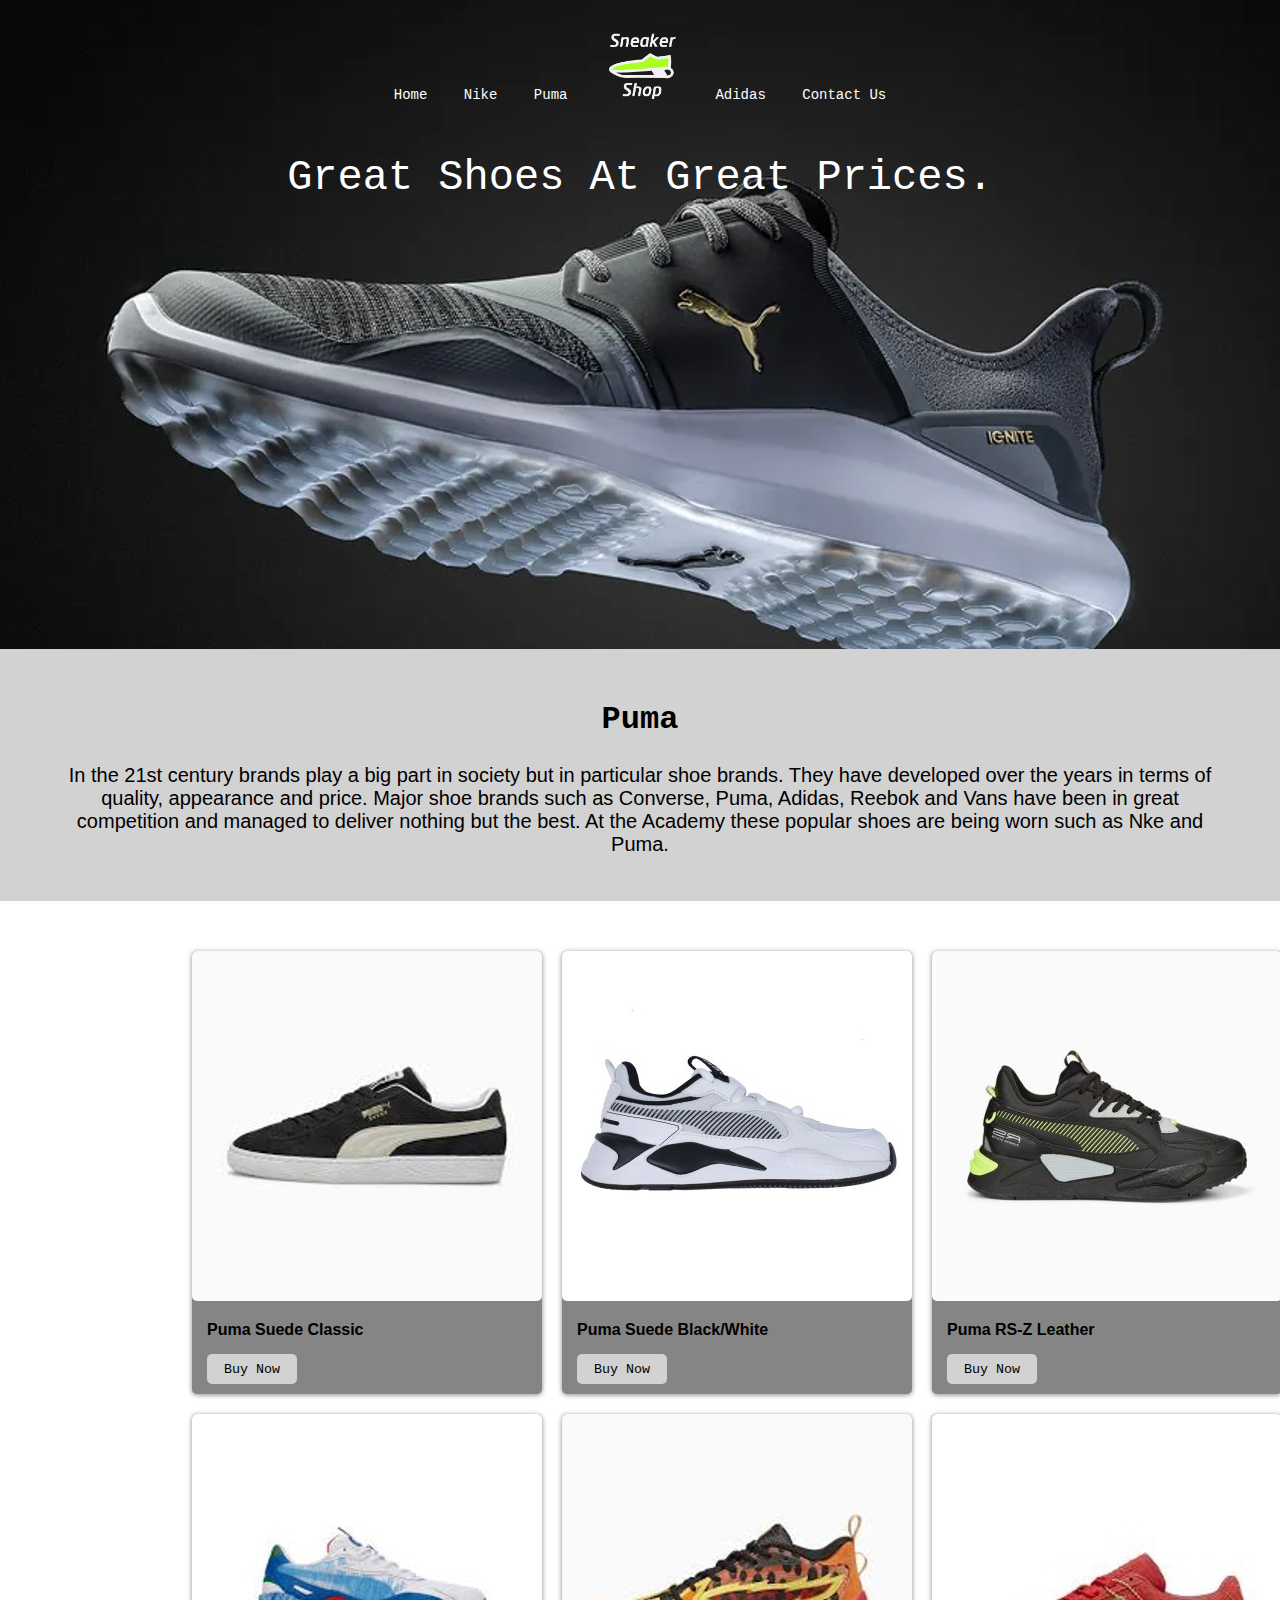
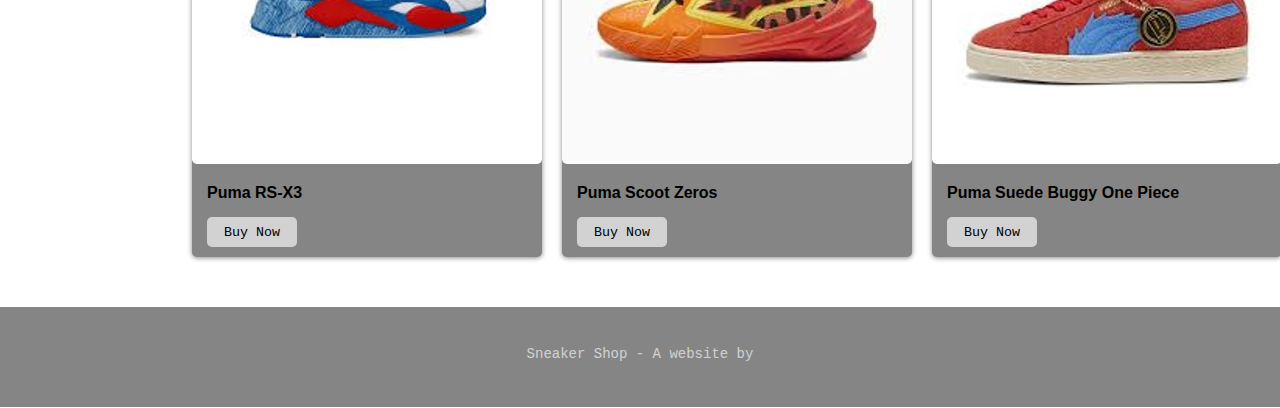
<file: puma.html>
<!DOCTYPE html>
<html>

<head>
  <meta charset="utf-8">
  <meta name="viewport" content="width=device-width">
  <title>replit</title>
  <link href="puma.css" rel="stylesheet" type="text/css" />

</head>

<body>

  <!-- Navigation Bar -->
      <div class="navbar navbar-default">
          <ul>
              <li><a href="index.html">Home</a></li>
              <li><a href="nike.html">Nike</a></li>
              <li><a href="puma.html">Puma</a></li>
              <li><img class="logo" src="img/light-small.png" alt=""></li>
              <li><a href="adidas.html">Adidas</a></li>
              <li><a href="contact.html">Contact Us</a></li>
          </ul>
      </div>
      <div class="banner">
        <h1>Great Shoes At Great Prices.</h1>
      </div>
      <div id="about" class="about">
          <h2>Puma</h2>
          <p>
            In the 21st century brands play a big part in society but in particular shoe brands. They have developed over the years in terms of quality, appearance and price. Major shoe brands such as Converse, Puma, Adidas, Reebok and Vans have been in great competition and managed to deliver nothing but the best. At the Academy these popular shoes are being worn such as Nke and Puma. 
          </p>
      </div>
      <div class="product-container">
        <div class="card">
            <div class="shoe-img product1"></div>
            <h4>Puma Suede Classic </h4>
            <button class="btn">Buy Now</button>
        </div>
        <div class="card">
            <div class="shoe-img product2"></div>
            <h4>Puma Suede Black/White</h4>
            <button class="btn">Buy Now</button>
        </div>
        <div class="card">
            <div class="shoe-img product3"></div>
            <h4>Puma RS-Z Leather</h4>
            <button class="btn">Buy Now</button>
        </div>
        <div class="card">
            <div class="shoe-img product4"></div>
            <h4>Puma RS-X3</h4>
            <button class="btn">Buy Now</button>
        </div>
        <div class="card">
            <div class="shoe-img product5"></div>
            <h4>Puma Scoot Zeros</h4>
            <button class="btn">Buy Now</button>
        </div>
        <div class="card">
            <div class="shoe-img product6"></div>
            <h4>Puma Suede Buggy One Piece</h4>
            <button class="btn">Buy Now</button>
        </div>
      </div>

<!-- Footer -->
    <footer>
        <p>Sneaker Shop - A website by </p>
    </footer>
</body>
</html>
</file>
<file: puma.css>
/* CSS Variables */
:root{
    --headers: #202125;
    --grey: #858585;
    --lightgrey: #d2d2d2;
    --shadow: 0 1px 5px rgba(0, 0, 0, 0.473);
    --hover: 0 3px 10px rgba(0, 0, 0, 0.205);
}

body{
    background-color: var(--background);
    background: url(img/puma.jpg);
    background-repeat: no-repeat;
    background-size: auto;
    background-position: top;
    background-origin: border-box;
    width: 100%;
    height: 100%;
    margin: 0px;
    padding: 0px;
    overflow-x: hidden;
    font-family: 'Roboto', sans-serif;
}

.btn{
    background-color: var(--lightgrey);
    font-family: 'Roboto Mono', monospace;
    color: black;
    height: 30px;
    width: 90px;
    border-radius: 5px;
    border: none;
    margin: 0px 10px 10px 10px;
    transition-duration: 0.4s;
}

.btn:hover{
    box-shadow: var(--shadow);
    transition-duration: 0.4s;
    cursor: pointer;
}

h3{
    font-family: 'Roboto Mono', monospace;
    color: var(--headers);
    margin: 0px 325px 0px 325px;
    padding: 20px 0px;
}

/* NAVIGATION */
.logo {
  width: 75px;
  display: inline-block;
}

.navbar {
    text-align: center;
    height: 80px;
    text-decoration: none;
    color: #fff;
}

ul{
    text-decoration: none;
    color: #fff;
    padding: 0;
}

li{
    display: inline-block;
    margin: 1rem;
}

li a{
    text-decoration: none;
    color: #fff;
    font-size: 14px;
    font-family: 'Roboto Mono', monospace;
}

li a:hover{
    color: var(--grey);
}

/* BANNER */
.banner{
    position: 0px;
    min-height: 475px;
    text-align: center;
}

.banner h1{
    font-family: 'Roboto Mono', monospace;
    font-size: 42px;
    font-weight: 300;
    color: #fff;
    padding: 30px 0;
}

/* BACKGROUND */
.background-container{
    margin: 0;
    padding: 0;
    background-color: var(--background);
}


/* ABOUT */
.about{
    min-height: 200px;
    margin: 50px 0px 50px 0px;
    padding: 25px 50px;
    background-color: var(--lightgrey);
    text-align: center;
}

.about h2{
    font-size: 32px;
    font-family: 'Roboto Mono', monospace;
}

.about p{
    font-size: 20px;
}

/* Contact form */
.contact-form{
    margin: auto;
    padding: 10px 50px;
    min-width: 750px;
    min-height: 325px;
    box-sizing: border-box;
}

.contact-form h3{
    font-size: 24px;
    color: var(--headers);
    margin-left: 0px;
}

.contact-form input{
    font-family: 'Roboto', sans-serif;
    font-size: 16px;
    padding-left: 5px;
    margin: 5px 0px 10px 0px;
    width: 100%;
    height: 2rem;
    border: none;
    border-radius: 5px;
    box-sizing: border-box;
}

.contact-form #message{
    height: 100px;
    font-family: 'Roboto', sans-serif;
    font-size: 16px;
    padding: 5px;
    width: 100%;
    resize: none;
    box-sizing: border-box;
    margin-bottom: 10px;
    border: none;
    border-radius: 5px;
}

.contact-form .submit-form{
    width: 100%;
    float: right;
}

/* Footer */
footer{
    width: 100%;
    height: 100px;
    text-align: center;
    margin-top: 50px;
    overflow: hidden;
    background-color: var(--grey);
}

footer p{
    font-family: 'Roboto Mono', monospace;
    color: var(--lightgrey);
    font-size: 14px;
    padding: 25px;
}

/* PRODUCTS */
.product-container{
    margin-left: 15%;
    margin-right: 15%;
    display:grid;
    grid-template-columns: 350px 350px 350px;
    grid-row: auto auto auto;
    grid-column-gap: 20px;
    grid-row-gap: 20px;
}

.card{
    background-color: var(--grey);
    min-height: 350px;
    width: 350px;
    margin: auto;
    border-radius: 5px;
    box-shadow: var(--shadow);
}

.shoe-img{
    border-radius: 5px;
}

.card h4{
    margin: 20px 10px 15px 15px;
}

.card .btn{
    margin: 0px 0px 10px 15px;
}

.product1{
    background: url(img/pumasuedeclassic.jpg);

    min-height: 350px;
}

.product2{
    background: url(img/pumablackwhite.jpg);
    min-height: 350px;
}

.product3{
    background: url(img/pumarszleather.jpg);
    min-height: 350px;
}

.product4{
    background: url(img/pumarsx3.jpg);
    min-height: 350px;
}
.product5{
    background: url(img/pumascootzeros.jpg);
    min-height: 350px;
}
.product6{
    background: url(img/pumasuedebuggyone.jpg);
    min-height: 350px;
}
</file>
